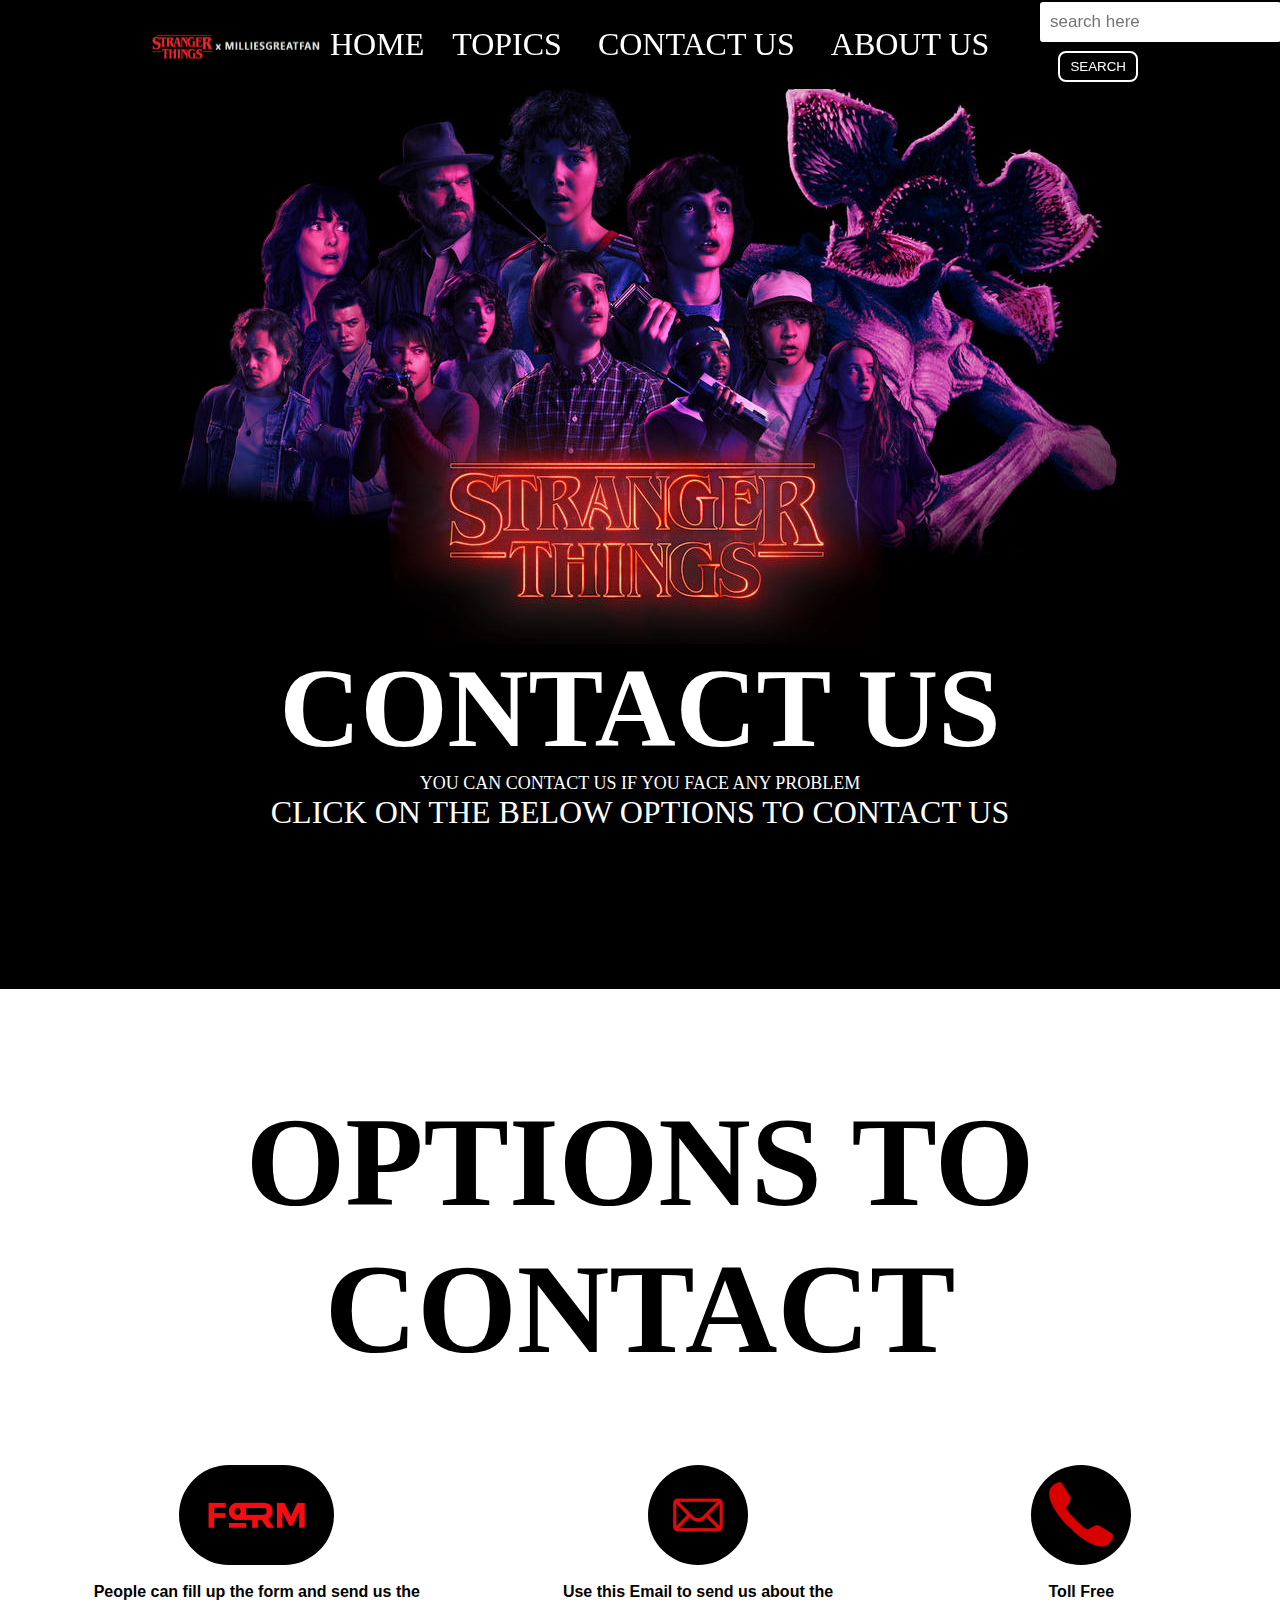
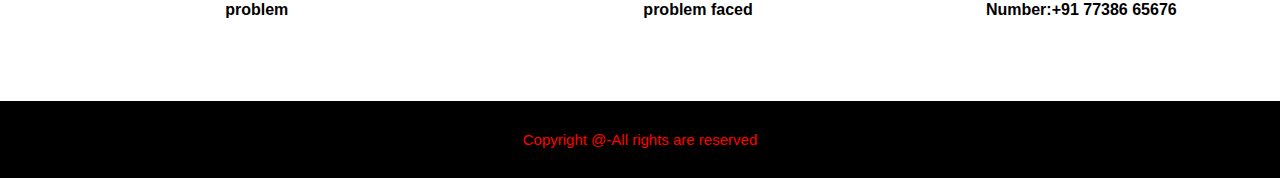
<file: otttproject jithu/WebProgrammingProject-main/WebProgrammingProject-main/contactus.html>
<!DOCTYPE html>
<html>

<head>
    <title>Contact Us page</title>
    <link rel="stylesheet" href="contacts.css">
    <link rel="stylesheet" href="index.html">
</head>

<body>

    <nav class="navbar background">

        <!-- Creating the list of
			items -->
        <ul class="nav-list">
            <img src="footer.png" alt="">
            <li><span><a href="#Home">Home &nbsp;<a/span></span></li>

            <li><span><a href="#Topics">Topics &ensp;</a></span></li>

            <li><span><a href="#ContactUs">Contact Us &ensp;</a></span></li>

            <li><span><a href="#AboutUs">About Us</a></span></li>

        </ul>

        <!-- Create the search bar
			and the button-->
        <div class="rightNav">
            <input class="searchbar" placeholder="search here" type="text" name="search" id="search">
            <button class="btn btn-sm">SEARCH</button>
        </div>
    </nav>

    <div class="backgroundimg">
        <section class="background firstsection">

            <div class="box-main">

                <div class="firstHalf">
                    <img src="maincontact.jpg" alt="">
                    <p class="text-big" style="font-family: serif
                ;font-size: 7rem;">Contact Us</p>

                    <p class="text-small" style="font-family: serif; text-align: center;">
                        You can Contact Us if you face any problem
                    </p>


                    <p class="center" style="font-family: serif;font-size: xx-large; text-align: center;">

                        Click on the below options to Contact us
                    </p>

                </div>
            </div>
        </section>
    </div>

    <section class="service">

        <!-- Heading-->
        <div class="optionstocont">
            <h1 class="h-primary center" style="margin-top:100px;">
                Options to Contact
            </h1>
        </div>
        <div id="service">
            <div class="box">
                <!-- Form -->
                <img src="form.jpg" alt="color_image">
                <br>

                <!-- Displaying text at
					the center of the box-->
                <p class="center">
                    <strong> People can fill up the form and send us the problem
                    </strong>
                </p>

            </div>
            <div class="box">

                <!-- Email -->
                <img src="mail.png" alt="color_image">
                <br>

                <!-- Displaying text at
					the center of the box-->
                <p class="center">
                    <strong>
                    Use this Email to send us about the problem faced
                   </strong>
                </p>

            </div>
            <div class="box">
                <img src="phone.png" alt="color_image">
                <br>

                <!-- Displaying text at
					the center of the box-->
                <p class="center">
                    <strong>
                    Toll Free Number:+91 77386 65676
                   </strong>
                </p>

            </div>
        </div>
    </section>
    <footer class="background">
        <p style="font-size:15px;" class="text-footer">
            Copyright @-All rights are reserved
        </p>

    </footer>
</body>

</html>
</file>
<file: otttproject jithu/WebProgrammingProject-main/WebProgrammingProject-main/contacts.css>
* {
    margin: 0;
    margin-right: 0;
    padding: 0;
}

html {
    scroll-behaviour: smooth;
}

:root {
    --navbar-height: 59px;
}

.logo {
    width: 30%;
    display: flex;
    justify-content: center;
    align-items: center;
}

.logo img {
    width: 33%;
    border: 2px solid black;
    border-radius: 40px;
}

.navbar {
    display: flex;
    align-items: center;
    justify-content: center;
    position: sticky;
    top: 0;
    cursor: pointer;
}

.nav-list {
    width: 70%;
    display: flex;
    text-transform: uppercase;
    font-size: xx-large;
}

.nav-list li {
    list-style: none;
    padding: 2px 6px;
}

.nav-list li a {
    text-decoration: none;
    color: white;
}

.nav-list li a:hover {
    color: red;
}

.rightNav {
    width: 100px;
    text-align: right;
    box-sizing: border-box;
}

#search {
    padding: 10px;
    font-size: 17px;
    border: 2px solid black;
    border-radius: 5px;
}

.background {
    background-color: black;
    background-blend-mode: luminosity;
    background-size: cover;
}

.firstsection {
    height: 100vh;
}

.span {
    font-family: sans-serif;
}

.box-main {
    display: flex;
    justify-content: center;
    align-items: center;
    color: white;
    max-width: 50%;
    margin: auto;
    height: 80%;
}

.firstHalf {
    width: 75%;
    display: flex;
    flex-direction: column;
    justify-content: center;
}

.firstHalf img {
    display: flex;
    border-radius: 9050px;
}

.text-big {
    font-family: "Piazzolla", serif;
    font-weight: bold;
    font-size: 41px;
    text-align: center;
}

.text-small {
    font-family: "Sansita Swashed", cursive;
    font-size: 18px;
    text-align: center;
}

#service {
    margin: 34px;
    display: flex;
}

#service .box {
    padding: 45px;
    margin: 3px 6px;
    border-radius: 28px;
}

#service .box img {
    margin-top: 20px;
    height: 100px;
    margin: auto;
    display: block;
    border-radius: 200px;
}

#service .box p {
    font-family: sans-serif;
    text-align: center;
}

.searchbar {
    color: red;
}

.btn {
    padding: 8px 20px;
    margin: 7px 0;
    border: 2px solid white;
    border-radius: 8px;
    background: none;
    color: white;
    cursor: pointer;
}

.text-big {
    width: auto;
}

.text-small {
    width: auto;
}

.center {
    width: auto;
}

.h-primary center {
    width: auto;
}

.btn-sm {
    padding: 6px 10px;
    vertical-align: middle;
}

.center {
    text-align: center;
}

.text-footer {
    text-align: center;
    padding: 30px 0;
    font-family: "Ubuntu", sans-serif;
    display: flex;
    justify-content: center;
}

.optionstocont {
    font-size: 4rem;
    font-stretch: expanded;
    /* color: whitesmoke; */
    font-family: serif;
    text-transform: uppercase;
}

.text-footer {
    font-size: 2rem;
    color: red;
}

.backgroundimg {
    text-transform: uppercase;
}


/* 
class="text-big"
 class="text-small"
 class="center1"
*/

.firstHalf:hover {
    color: red;
}

.firstHalf {
    width: auto;
}
</file>
